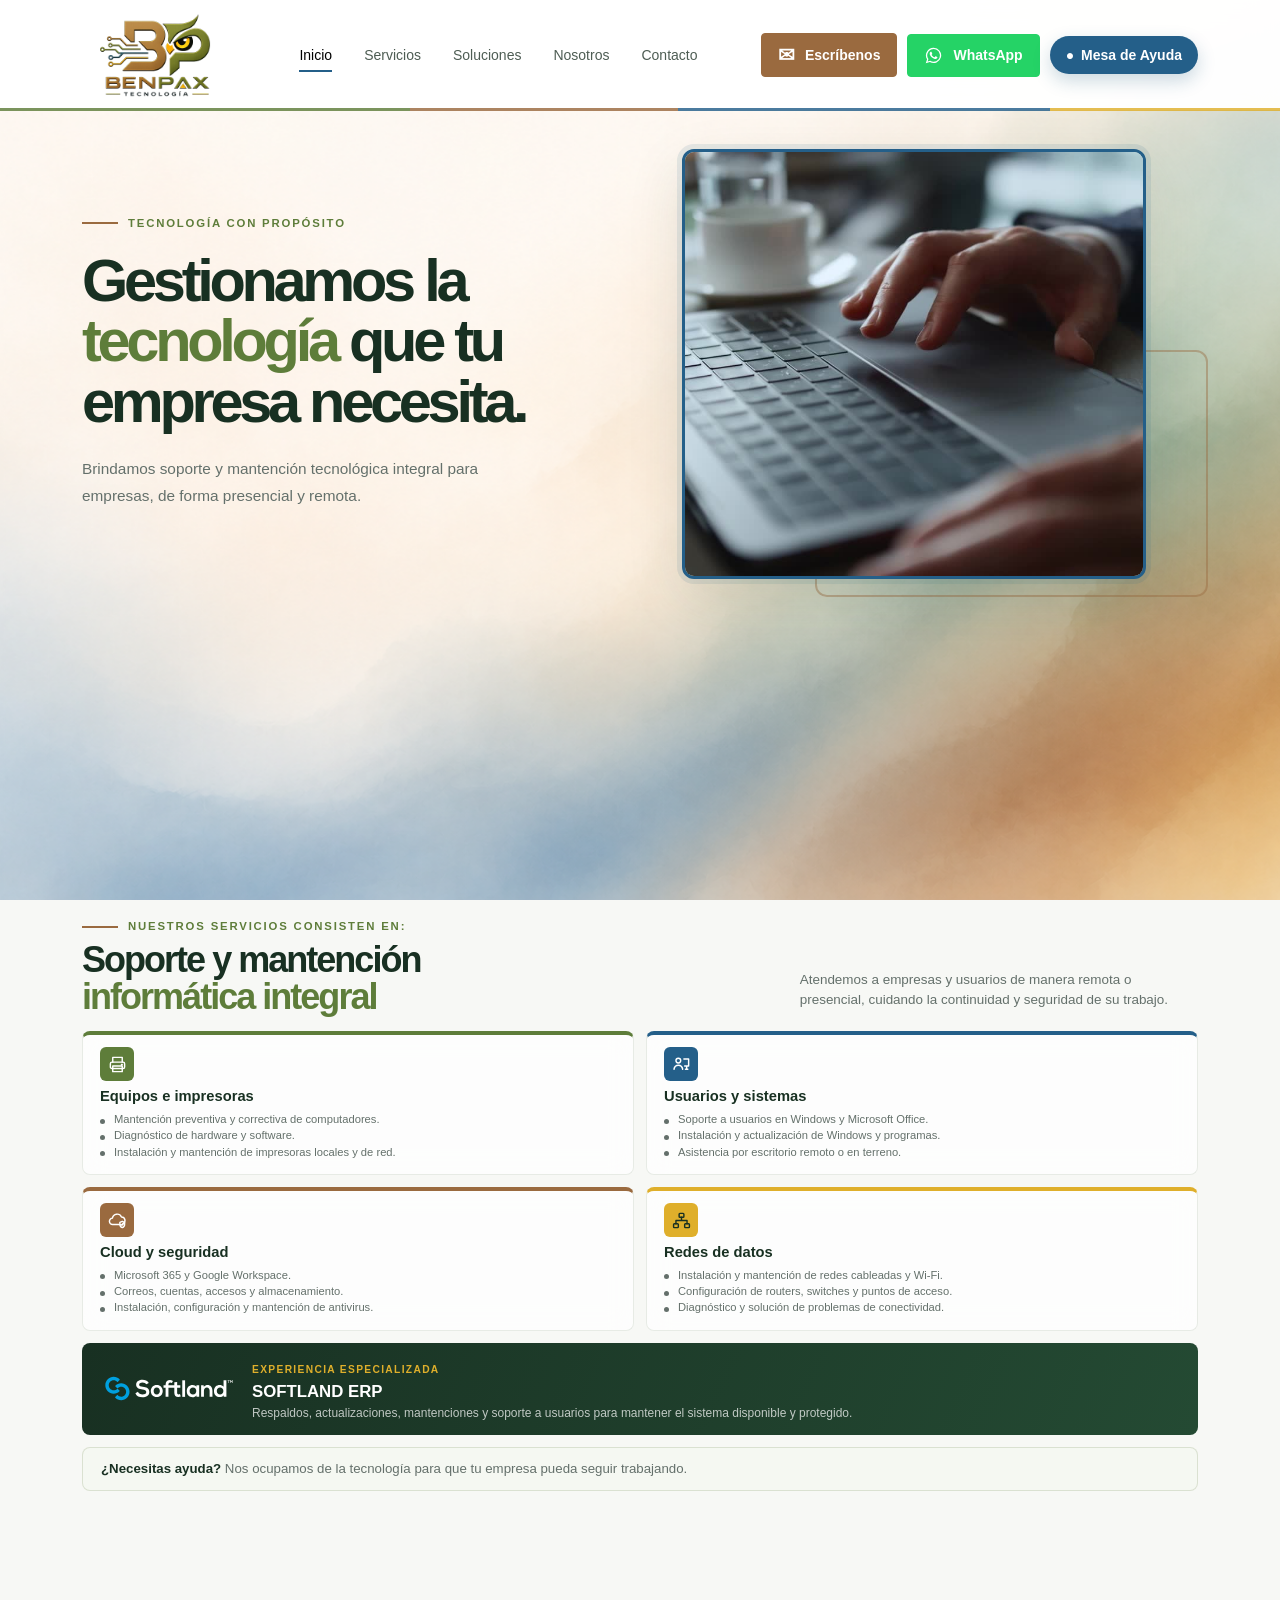
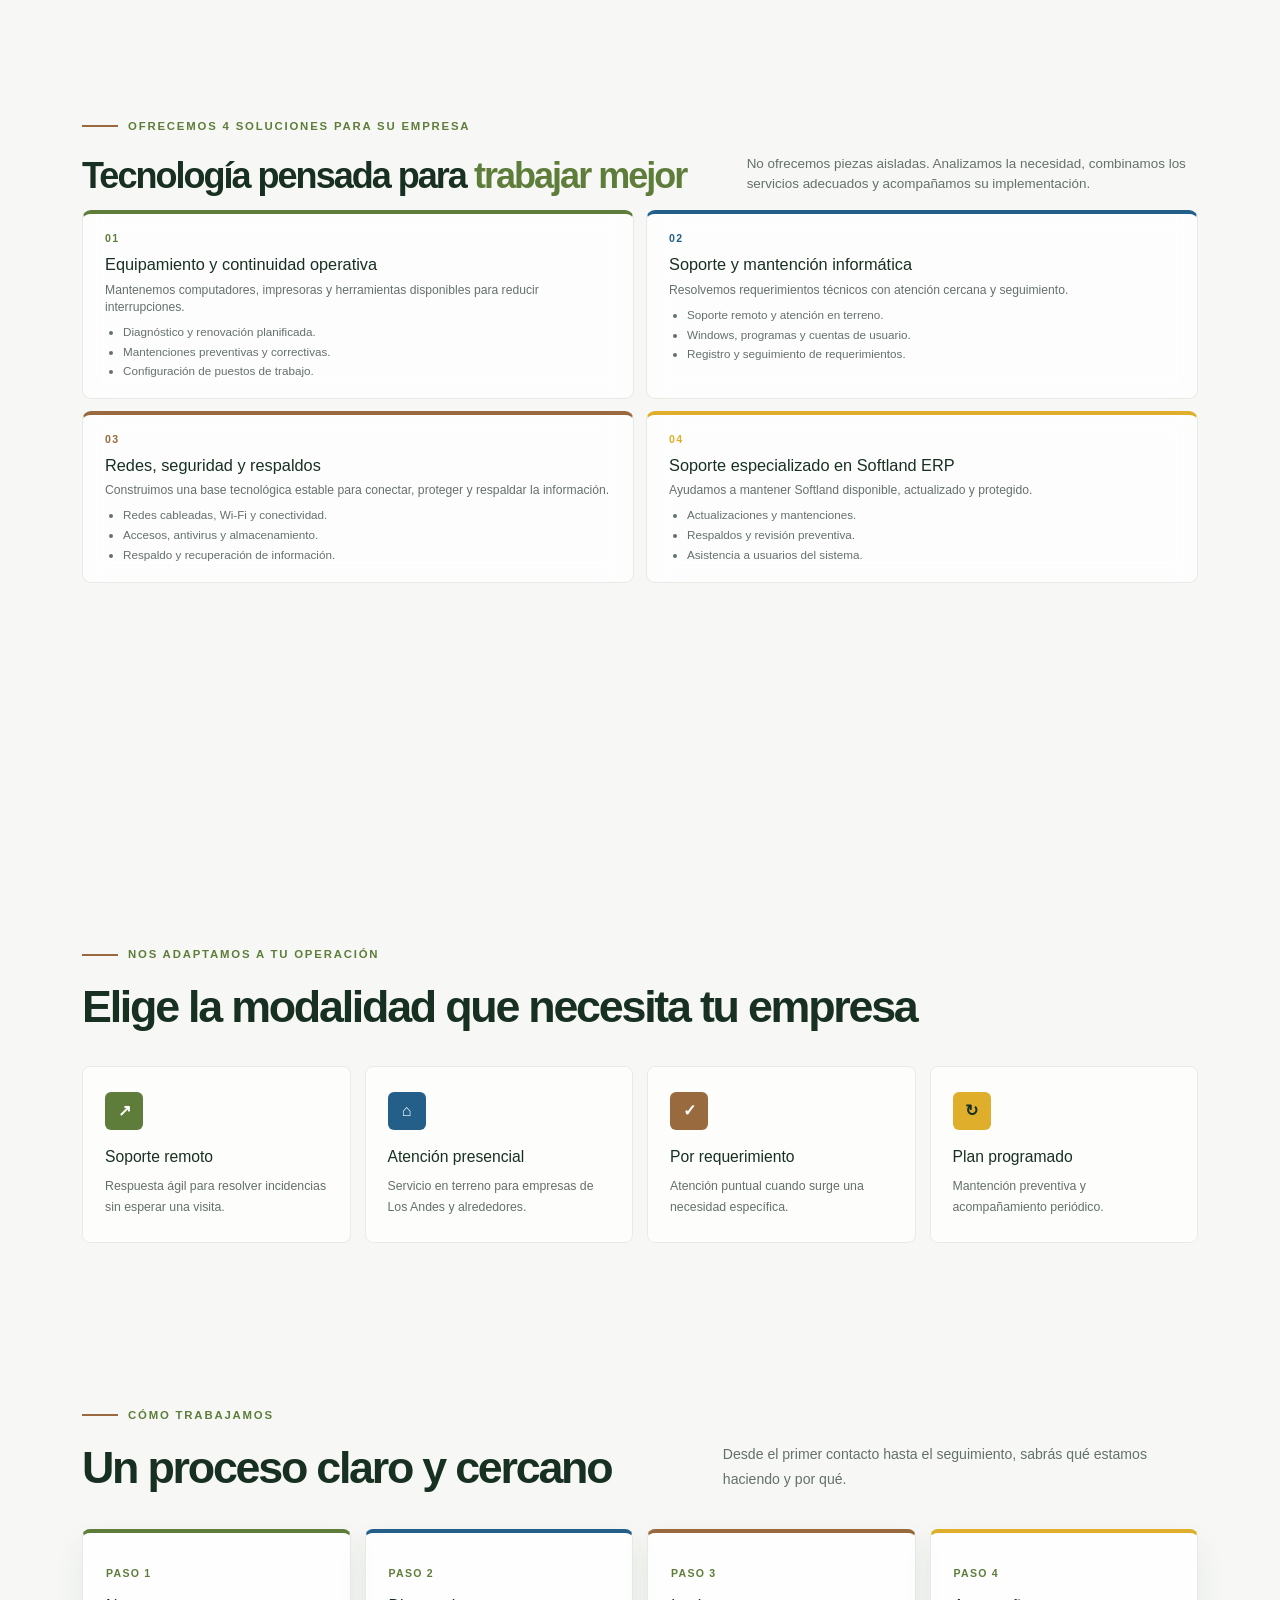
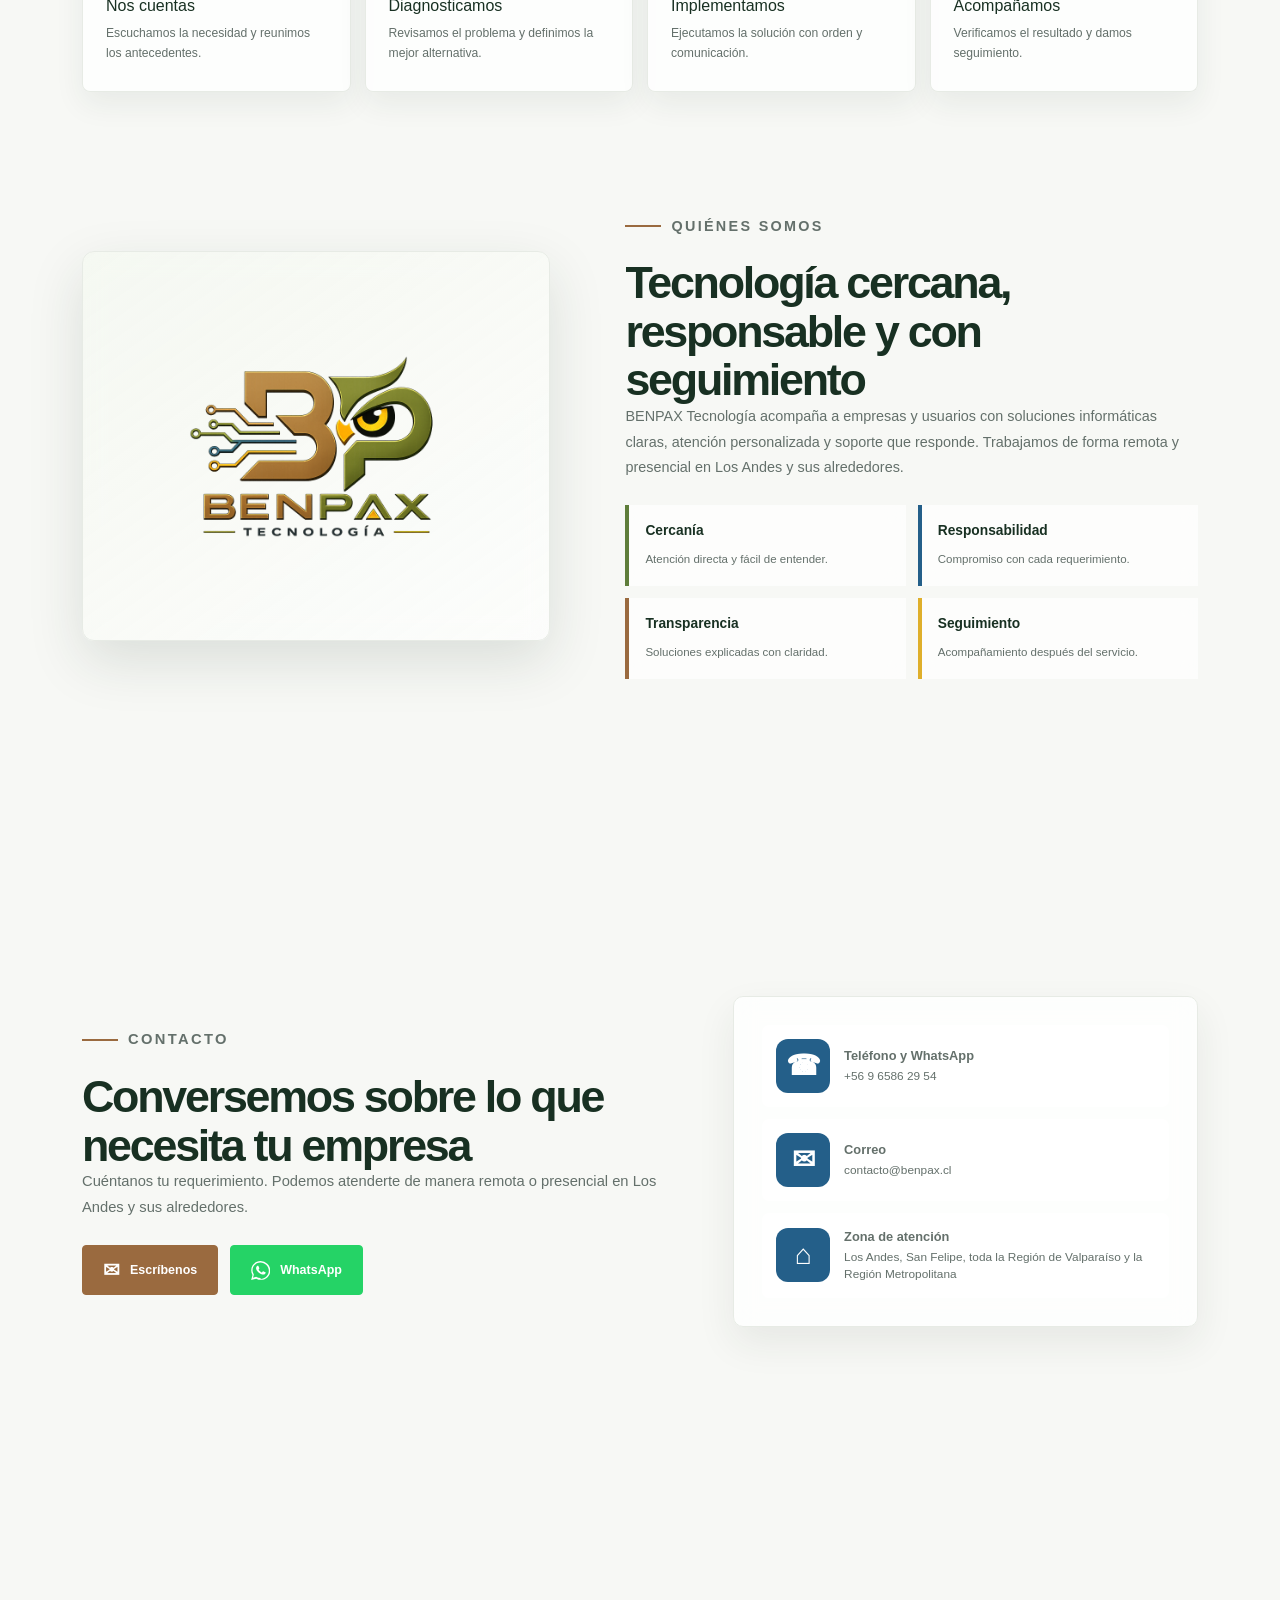
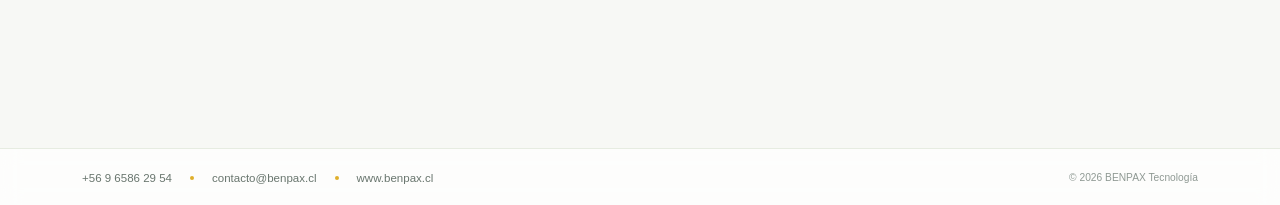
<file: index.html>
<!doctype html>
<html lang="es">
  <head>
    <meta charset="utf-8">
    <meta name="viewport" content="width=device-width, initial-scale=1">
    <meta name="description" content="BENPAX Tecnología diseña, implementa y administra soluciones tecnológicas para empresas.">
    <meta name="theme-color" content="#5e7d3a">
    <meta name="robots" content="index, follow">
    <title>BENPAX Tecnología | Consultor en Tecnología Empresarial</title>
    <link href="https://cdn.jsdelivr.net/npm/bootstrap@5.3.3/dist/css/bootstrap.min.css" rel="stylesheet">
<style>
:root {
  --green:#5e7d3a;
  --green-dark:#456128;
  --brown:#9a6a3f;
  --blue:#245f89;
  --yellow:#dfaf2b;
  --ink:#183022;
  --muted:#64706b;
  --line:#e7ebe5;
  --paper:#fbfcfa;
  --white:#fff;
  --shadow:0 20px 55px rgba(33,55,39,.13);
  --menu-height:118px;
}
* { box-sizing:border-box; }
html { scroll-behavior:smooth; }
body {
  position:relative;
  isolation:isolate;
  margin:0;
  color:var(--ink);
  overflow-x:hidden;
  background-color:#f7f8f5;
  background-image:url("assets/fondo-benpax-aprobado.png");
  background-size:cover;
  background-repeat:no-repeat;
  background-position:center top;
  background-attachment:fixed;
  font-family:"Segoe UI",Arial,sans-serif;
  -webkit-font-smoothing:antialiased;
}
body::before,
body::after {
  content:none;
}
a { color:inherit; text-decoration:none; }
.navbar { padding:5px 0; background:rgba(255,255,255,.96); border-bottom:0; transition:padding .3s ease,box-shadow .3s ease; backdrop-filter:blur(14px); }
.navbar::after { content:""; position:absolute; right:0; bottom:-1px; left:0; height:3px; background-image:linear-gradient(105deg,transparent 0 42%,rgba(255,255,255,.98) 50%,transparent 58% 100%),linear-gradient(90deg,var(--green) 0 32%,var(--brown) 32% 53%,var(--blue) 53% 82%,var(--yellow) 82% 100%); background-repeat:no-repeat; background-position:-34% 0,0 0; background-size:26% 100%,100% 100%; opacity:.82; will-change:background-position; }
.navbar.scrolled { padding:3px 0; box-shadow:0 6px 28px rgba(31,52,37,.1); }
.navbar-brand { display:inline-flex; align-items:center; padding:0; }
.brand-logo { display:block; width:auto; height:100px; object-fit:contain; transition:height .3s ease; }
.navbar.scrolled .brand-logo { height:100px; }
.nav-link { position:relative; padding:8px 16px!important; color:#4e5d54; font-size:14px; font-weight:500; }
.nav-link::after { content:""; position:absolute; right:16px; bottom:2px; left:16px; height:2px; background:var(--blue); transform:scaleX(0); transform-origin:center; transition:transform .25s ease; }
.nav-link:hover,.nav-link.active { color:var(--green-dark); }
.nav-link:hover::after,.nav-link.active::after { transform:scaleX(1); }
.nav-actions {
  display:flex;
  align-items:center;
  gap:10px;
  margin-left:12px;
}
.nav-actions > a {
  font-size:14px;
  line-height:1.2;
}
.nav-support {
  display:inline-flex;
  align-items:center;
  justify-content:center;
  gap:7px;
  padding:11px 16px!important;
  border-radius:999px;
  background:var(--blue);
  color:#fff!important;
  font-weight:700;
  box-shadow:0 7px 18px rgba(21,87,125,.22);
  transition:transform .2s ease,background .2s ease,box-shadow .2s ease;
}
.nav-support::after { display:none; }
.nav-support:hover {
  background:#104e72;
  color:#fff!important;
  transform:translateY(-1px);
  box-shadow:0 9px 22px rgba(21,87,125,.28);
}
.btn { border-radius:4px; font-weight:600; font-size:.78rem; transition:transform .25s ease,background-color .25s ease,color .25s ease,box-shadow .25s ease; }
.btn:hover { transform:translateY(-2px); }
.btn-brand { display:inline-flex; align-items:center; justify-content:center; gap:10px; padding:14px 20px; border:1px solid var(--green); color:var(--white); background:var(--green); box-shadow:5px 5px 0 rgba(154,106,63,.2); }
.btn-brand:hover { border-color:var(--blue); background:var(--blue); color:var(--white); box-shadow:5px 5px 0 rgba(223,175,43,.28); }
.btn-nav { padding:11px 16px; font-size:14px; }
.btn-contact { border-color:var(--brown); background:var(--brown); box-shadow:none; }
.btn-contact:hover { border-color:#7d5230; background:#7d5230; box-shadow:none; }
.btn-contact .contact-icon { font-size:1.25rem; line-height:1; }
.btn-whatsapp { border-color:#25d366; background:#25d366; box-shadow:none; }
.btn-whatsapp:hover { border-color:#1eaa52; background:#1eaa52; box-shadow:none; }
.btn-whatsapp svg { width:19px; height:19px; fill:currentColor; }

.section-with-feathers { position:relative; }
.section-with-feathers > .container { position:relative; z-index:1; }

.hero { position:relative; box-sizing:border-box; width:100%; min-height:100svh; padding:126px 0 34px; overflow:hidden; background:transparent; }
.hero .container { z-index:1; }
.hero .row { min-height:min(520px,calc(100svh - 221px)); }
.eyebrow { display:flex; align-items:center; gap:10px; margin-bottom:19px; color:var(--green); font-size:.71rem; text-transform:uppercase; letter-spacing:.16em; font-weight:600; }
.eyebrow span { width:36px; height:2px; background:var(--brown); }
h1 { margin:0; font-size:clamp(3rem,4.65vw,4.75rem); line-height:1.02; letter-spacing:-.072em; font-weight:600; }
h1 em { color:var(--green); font-style:normal; }
.hero-description { max-width:455px; margin:23px 0 24px; color:var(--muted); font-size:.96rem; line-height:1.75; }
.hero-actions { display:flex; align-items:center; gap:20px; }
.btn-text { padding:13px 0; color:var(--ink); }
.btn-text i { margin-left:8px; color:var(--blue); transition:transform .25s ease; }
.btn-text:hover { color:var(--brown); }
.btn-text:hover i { display:inline-block; transform:translateX(5px); }
.hero-visual { position:relative; min-height:450px; padding-left:42px; }
.visual-frame { position:relative; z-index:2; width:90%; height:430px; overflow:hidden; border:3px solid var(--blue); border-radius:12px; box-shadow:var(--shadow),0 0 0 5px rgba(36,95,137,.10); background:#e4eadf; }
.visual-frame img,.visual-frame video { width:100%; height:100%; object-fit:cover; object-position:center; will-change:transform; }
.visual-frame::after { content:""; position:absolute; z-index:1; top:-18%; bottom:-18%; left:-58%; width:42%; pointer-events:none; opacity:0; transform:skewX(-18deg); background:linear-gradient(90deg,transparent 0%,rgba(255,255,255,.06) 24%,rgba(255,255,255,.52) 52%,rgba(223,175,43,.13) 72%,transparent 100%); filter:blur(1px); will-change:transform,opacity; }
.image-accent { position:absolute; z-index:1; right:2px; bottom:2px; width:69%; height:55%; border:2px solid rgba(154,106,63,.42); border-radius:12px; }
.tech-card { position:absolute; z-index:3; display:flex; align-items:center; gap:9px; padding:10px 13px; color:#617068; background:rgba(255,255,255,.94); box-shadow:0 12px 30px rgba(35,55,41,.12); backdrop-filter:blur(8px); font-size:.57rem; line-height:1.45; }
.tech-card::after { content:""; position:absolute; top:8px; right:8px; width:4px; height:4px; border-radius:50%; background:var(--yellow); }
.tech-card i { font-size:1.15rem; }
.tech-card b { color:var(--ink); font-weight:600; }
.card-equipment { top:9%; left:0; border-left:3px solid var(--blue); }
.card-users { right:0; top:31%; border-left:3px solid var(--green); }
.card-cloud { right:1%; bottom:14%; border-left:3px solid var(--yellow); }
.card-network { bottom:5%; left:7%; border-left:3px solid var(--brown); }
.services { position:relative; box-sizing:border-box; width:100%; height:auto; min-height:calc(100svh - var(--menu-height)); padding:30px 0 96px; overflow:visible; border:0; background:transparent; }
.services::before,.services::after { content:none!important; display:none!important; }
.services-heading { display:grid; grid-template-columns:minmax(0,1.25fr) minmax(260px,.75fr); column-gap:70px; align-items:end; margin-bottom:43px; }
.services-heading .eyebrow { grid-column:1/-1; }
.services-heading h2 { margin:0; font-size:clamp(2.2rem,3.7vw,3.75rem); line-height:1.08; letter-spacing:-.055em; font-weight:600; }
.services-heading h2 em { color:var(--green); font-style:normal; }
.services-heading > p:last-child { margin:0 0 5px; color:var(--muted); font-size:.92rem; line-height:1.75; }
.service-grid { display:grid; grid-template-columns:repeat(2,minmax(0,1fr)); align-items:stretch; gap:18px; }
.service-card { position:relative; height:auto; min-height:0; padding:31px 28px 42px; overflow:visible; border:1px solid var(--line); border-radius:8px; background:rgba(255,255,255,.75); backdrop-filter:blur(12px); transition:transform .25s ease,box-shadow .25s ease,border-color .25s ease; }
.service-card::after { display:none; }
.service-feathers { position:absolute; right:14px; bottom:5px; width:112px; height:92px; pointer-events:none; opacity:.22; filter:blur(.45px); transform:rotate(-5deg); }
.service-feather { position:absolute; bottom:5px; left:54px; width:18px; height:76px; border-radius:100% 0 100% 0; transform-origin:50% 100%; box-shadow:inset -5px -3px 10px rgba(255,255,255,.28),0 5px 12px rgba(24,48,34,.08); }
.service-feather::after { content:""; position:absolute; left:8px; bottom:-8px; width:1.5px; height:70px; border-radius:2px; background:rgba(255,255,255,.62); transform:rotate(-1deg); transform-origin:bottom; }
.service-feather:nth-child(1) { background:linear-gradient(150deg,rgba(94,125,58,.96),rgba(94,125,58,.18)); transform:translateX(-30px) rotate(-26deg) scale(.88); }
.service-feather:nth-child(2) { background:linear-gradient(150deg,rgba(154,106,63,.94),rgba(154,106,63,.16)); transform:translateX(-4px) rotate(-7deg); }
.service-feather:nth-child(3) { background:linear-gradient(150deg,rgba(36,95,137,.94),rgba(36,95,137,.16)); transform:translateX(23px) rotate(15deg) scale(.92); }
.service-card:hover { transform:translateY(-5px); box-shadow:0 18px 38px rgba(33,55,39,.1); }
.service-icon { display:grid; place-items:center; width:48px; height:48px; margin-bottom:23px; border-radius:6px; color:#fff; font-size:1.35rem; }
.service-icon svg { width:25px; height:25px; fill:none; stroke:currentColor; stroke-width:1.8; stroke-linecap:round; stroke-linejoin:round; }
.service-card h3 { margin:0 0 17px; color:var(--ink); font-size:1.12rem; font-weight:600; }
.service-card ul { display:grid; gap:11px; margin:0; padding:0; list-style:none; }
.service-card li { position:relative; padding-left:17px; color:var(--muted); font-size:.79rem; line-height:1.65; }
.service-card li::before { content:""; position:absolute; top:.65em; left:0; width:6px; height:6px; border-radius:50%; background:currentColor; }
.service-green { color:var(--green); border-top:4px solid var(--green); }
.service-green .service-icon { background:var(--green); }
.service-blue { color:var(--blue); border-top:4px solid var(--blue); }
.service-blue .service-icon { background:var(--blue); }
.service-brown { color:var(--brown); border-top:4px solid var(--brown); }
.service-brown .service-icon { background:var(--brown); }
.service-yellow { color:#9a7414; border-top:4px solid var(--yellow); }
.service-yellow .service-icon { color:var(--ink); background:var(--yellow); }
.service-softland { grid-column:1/-1; display:grid; grid-template-columns:auto 1fr; gap:22px; align-items:center; min-height:0; padding:29px 32px; color:var(--yellow); border:0; background:linear-gradient(115deg,#183022 0%,#244a33 100%); }
.service-softland .softland-logo { display:block; width:170px; height:auto; }
.service-softland h3 { margin:5px 0 7px; color:#fff; font-size:1.28rem; }
.service-softland p { max-width:780px; margin:0; color:rgba(255,255,255,.72); font-size:.82rem; line-height:1.7; }
.service-tag { color:var(--yellow); font-size:.64rem; font-weight:600; text-transform:uppercase; letter-spacing:.13em; }
.services-cta { display:flex; align-items:center; justify-content:space-between; gap:28px; margin-top:25px; padding:24px 28px; border:1px solid rgba(94,125,58,.18); border-radius:8px; background:#f5f8f2; }
.services-cta p { margin:0; color:var(--muted); font-size:.83rem; }
.services-cta strong { color:var(--ink); }
.site-section {
  box-sizing:border-box;
  width:100%;
  height:auto;
  min-height:calc(100svh - var(--menu-height));
  scroll-margin-top:var(--menu-height);
}
.solutions { position:relative; box-sizing:border-box; width:100%; height:auto; min-height:calc(100svh - var(--menu-height)); padding:30px 0 92px; overflow:visible; background:transparent; }
.section-heading { display:grid; grid-template-columns:minmax(0,1.15fr) minmax(280px,.85fr); gap:70px; align-items:end; margin-bottom:42px; }
.section-heading .eyebrow { grid-column:1/-1; margin-bottom:-46px; }
.section-heading h2 { margin:0; font-size:clamp(2.2rem,3.7vw,3.75rem); line-height:1.08; letter-spacing:-.055em; font-weight:600; }
.section-heading h2 em { color:var(--green); font-style:normal; }
.section-heading > p:last-child { margin:0; color:var(--muted); font-size:.92rem; line-height:1.75; }
.solution-grid { display:grid; grid-template-columns:repeat(2,minmax(0,1fr)); align-items:stretch; gap:18px; }
.solution-card { position:relative; height:auto; min-height:0; padding:31px 29px 36px; overflow:visible; border:1px solid var(--line); border-top:4px solid var(--card-color); border-radius:9px; background:rgba(255,255,255,.75); backdrop-filter:blur(12px); transition:transform .25s ease,box-shadow .25s ease; }
.solution-card:nth-child(1) { --card-color:var(--green); }
.solution-card:nth-child(2) { --card-color:var(--blue); }
.solution-card:nth-child(3) { --card-color:var(--brown); }
.solution-card:nth-child(4) { --card-color:var(--yellow); }
.solution-card:hover { transform:translateY(-5px); box-shadow:0 18px 38px rgba(33,55,39,.1); }
.card-number { display:block; margin-bottom:20px; color:var(--card-color); font-size:.72rem; font-weight:700; letter-spacing:.12em; }
.solution-card h3 { margin:0 0 13px; font-size:1.18rem; }
.solution-card p { margin:0 0 16px; color:var(--muted); font-size:.82rem; line-height:1.7; }
.solution-card ul { display:grid; gap:9px; margin:0; padding-left:18px; color:var(--muted); font-size:.78rem; line-height:1.55; }
.modalities { height:auto; min-height:0; padding:82px 0; overflow:visible; background:transparent; }
.modalities h2,.process h2,.about h2,.contact h2 { margin:0; font-size:clamp(2.1rem,3.5vw,3.45rem); line-height:1.08; letter-spacing:-.05em; font-weight:600; }
.mode-grid { display:grid; grid-template-columns:repeat(4,minmax(0,1fr)); align-items:stretch; gap:14px; margin-top:36px; }
.mode { height:auto; min-height:0; padding:25px 22px; overflow:visible; border:1px solid var(--line); border-radius:8px; background:rgba(255,255,255,.68); backdrop-filter:blur(10px); }
.mode > span { display:grid; place-items:center; width:38px; height:38px; margin-bottom:18px; border-radius:6px; color:#fff; background:var(--green); font-weight:700; }
.mode:nth-child(2) > span { background:var(--blue); }
.mode:nth-child(3) > span { background:var(--brown); }
.mode:nth-child(4) > span { color:var(--ink); background:var(--yellow); }
.mode h3 { margin:0 0 9px; font-size:.98rem; }
.mode p { margin:0; color:var(--muted); font-size:.77rem; line-height:1.65; }
.process { height:auto; min-height:0; padding:82px 0 92px; overflow:visible; background:transparent; color:var(--ink); }
.process .eyebrow { color:var(--green); }
.process-header { display:grid; grid-template-columns:1.1fr .9fr; gap:60px; align-items:end; }
.process-header > p { margin:0; color:var(--muted); font-size:.88rem; line-height:1.75; }
.steps { display:grid; grid-template-columns:repeat(4,minmax(0,1fr)); align-items:stretch; gap:14px; margin-top:38px; background:transparent; }
.step { height:auto; min-height:0; padding:27px 23px; overflow:visible; border:1px solid var(--line); border-top:4px solid var(--green); border-radius:8px; background:rgba(255,255,255,.82); box-shadow:0 12px 30px rgba(33,55,39,.07); }
.step:nth-child(2) { border-top-color:var(--blue); }
.step:nth-child(3) { border-top-color:var(--brown); }
.step:nth-child(4) { border-top-color:var(--yellow); }
.step strong { color:var(--green); font-size:.66rem; text-transform:uppercase; letter-spacing:.12em; }
.step h3 { margin:12px 0 8px; font-size:1rem; }
.step p { margin:0; color:var(--muted); font-size:.76rem; line-height:1.65; }
.about { box-sizing:border-box; width:100%; height:auto; min-height:calc(100svh - var(--menu-height)); padding:30px 0 92px; overflow:visible; background:transparent; }
.about-grid { display:grid; grid-template-columns:minmax(0,.9fr) minmax(0,1.1fr); gap:75px; align-items:center; }
.about-mark { position:relative; min-height:390px; display:grid; place-items:center; border:1px solid var(--line); border-radius:12px; background:linear-gradient(145deg,rgba(244,248,240,.76),rgba(255,255,255,.62)); backdrop-filter:blur(12px); box-shadow:var(--shadow); }
.about-mark img { width:min(72%,330px); height:auto; }
.about-copy > p { color:var(--muted); font-size:.9rem; line-height:1.8; }
.values { display:grid; grid-template-columns:repeat(2,minmax(0,1fr)); gap:12px; margin-top:24px; }
.value { height:auto; min-height:0; padding:16px; overflow:visible; border-left:4px solid var(--green); background:rgba(255,255,255,.68); backdrop-filter:blur(10px); }
.value:nth-child(2) { border-color:var(--blue); }
.value:nth-child(3) { border-color:var(--brown); }
.value:nth-child(4) { border-color:var(--yellow); }
.value strong { display:block; margin-bottom:4px; font-size:.86rem; }
.value span { color:var(--muted); font-size:.72rem; line-height:1.5; }
.contact { box-sizing:border-box; width:100%; height:auto; min-height:calc(100svh - var(--menu-height)); padding:30px 0 92px; overflow:visible; background:transparent; }
.contact-grid { display:grid; grid-template-columns:minmax(0,1fr) minmax(340px,.8fr); gap:70px; align-items:center; }
.contact-copy > p { max-width:620px; color:var(--muted); font-size:.92rem; line-height:1.75; }
.contact-actions { display:flex; flex-wrap:wrap; gap:12px; margin-top:25px; }
.contact-panel { display:grid; gap:12px; padding:28px; border:1px solid var(--line); border-radius:10px; background:rgba(255,255,255,.76); backdrop-filter:blur(12px); box-shadow:0 16px 38px rgba(33,55,39,.08); }
.contact-item { display:flex; gap:14px; align-items:center; padding:14px; border-radius:7px; background:rgba(255,255,255,.7); backdrop-filter:blur(8px); }
.contact-item b { display:block; margin-bottom:3px; font-size:.8rem; }
.contact-item span { color:var(--muted); font-size:.74rem; }
.service-card,.solution-card,.mode,.step,.value,.contact-item {
  overflow-wrap:anywhere;
  word-break:normal;
}
.contact-icon-box { display:grid; place-items:center; flex:0 0 54px; width:54px; height:54px; border-radius:12px; color:#fff; background:var(--blue); font-size:28px; line-height:1; font-weight:700; }
.contact-item > .contact-icon-box { color:#fff; font-size:28px; }
footer { position:relative; padding:21px 0 18px; background:rgba(255,255,255,.72); border-top:1px solid rgba(94,125,58,.14); backdrop-filter:blur(10px); }
.footer-content { display:grid; grid-template-columns:minmax(0,1fr) auto; align-items:center; gap:16px 28px; }
.footer-contact { display:flex; flex-wrap:wrap; align-items:center; gap:8px 0; min-width:0; color:#68756d; font-size:.72rem; }
.footer-contact a { display:inline-flex; align-items:center; white-space:nowrap; }
.footer-contact a:not(:last-child)::after { content:""; width:4px; height:4px; margin:0 18px; border-radius:50%; background:var(--yellow); }
.footer-contact a:nth-child(1):hover { color:var(--brown); }
.footer-contact a:nth-child(2):hover { color:var(--green); }
.footer-contact a:nth-child(3):hover { color:var(--blue); }
.footer-content p { margin:0; color:#8f9993; font-size:.64rem; white-space:nowrap; }

.mobile-title { display:none; }

/* Vista de escritorio: tarjetas más compactas, tipo diapositiva y sin cortes. */
@media (min-width:1200px) {
  .services,
  .solutions {
    padding:18px 0 28px;
  }

  .services-heading,
  .section-heading {
    margin-bottom:16px;
  }

  .services-heading {
    column-gap:54px;
  }

  .section-heading {
    gap:54px;
  }

  .services-heading .eyebrow,
  .section-heading .eyebrow {
    margin-bottom:7px;
  }

  .section-heading .eyebrow {
    margin-bottom:-35px;
  }

  .services-heading h2,
  .section-heading h2 {
    font-size:clamp(2.25rem,2.8vw,3.15rem);
    line-height:1.02;
  }

  .services-heading > p:last-child,
  .section-heading > p:last-child {
    font-size:.84rem;
    line-height:1.5;
  }

  .service-grid,
  .solution-grid {
    gap:12px;
  }

  .service-card {
    padding:12px 17px 15px;
  }

  .service-icon {
    width:34px;
    height:34px;
    margin-bottom:7px;
  }

  .service-icon svg {
    width:19px;
    height:19px;
  }

  .service-card h3 {
    margin-bottom:6px;
    font-size:.92rem;
    line-height:1.2;
  }

  .service-card ul {
    gap:2px;
  }

  .service-card li {
    padding-left:14px;
    font-size:.7rem;
    line-height:1.28;
  }

  .service-card li::before {
    top:.58em;
    width:5px;
    height:5px;
  }

  .service-feathers {
    width:76px;
    height:58px;
    opacity:.14;
    transform:rotate(-5deg) scale(.68);
    transform-origin:bottom right;
  }

  .service-softland {
    gap:18px;
    padding:13px 22px;
  }

  .service-softland .softland-logo {
    width:130px;
  }

  .service-softland h3 {
    margin:2px 0 3px;
    font-size:1.05rem;
  }

  .service-softland p {
    font-size:.75rem;
    line-height:1.4;
  }

  .services-cta {
    margin-top:12px;
    padding:11px 18px;
  }

  .services-cta .btn {
    padding:10px 16px;
  }

  .solution-card {
    padding:17px 22px 19px;
  }

  .card-number {
    margin-bottom:8px;
    font-size:.66rem;
  }

  .solution-card h3 {
    margin-bottom:7px;
    font-size:1.02rem;
  }

  .solution-card p {
    margin-bottom:8px;
    font-size:.76rem;
    line-height:1.4;
  }

  .solution-card ul {
    gap:4px;
    font-size:.73rem;
    line-height:1.35;
  }
}

@media (max-width:991.98px) {
  :root { --menu-height:104px; }
  .navbar { padding:4px 0; }
  .brand-logo { height:78px; }
  .navbar.scrolled .brand-logo { height:78px; }
  .navbar-collapse { padding:16px 0 6px; }
  .navbar-nav { margin:6px 0 16px!important; }
  .nav-link { padding:9px 0!important; }
  .nav-link::after { right:auto; left:0; width:34px; }
  .nav-actions { display:grid; grid-template-columns:1fr; gap:10px; margin:8px 0 0; }
  .nav-support,.btn-nav { width:100%; }
  .hero { padding:112px 0 34px; }
  .hero .row { min-height:0; }
  .hero-copy { text-align:center; }
  .eyebrow,.hero-actions { justify-content:center; }
  .hero-description { margin-left:auto; margin-right:auto; }
  .hero-visual { max-width:610px; min-height:415px; margin:0 auto; padding-left:40px; }
  .visual-frame { height:395px; }
  .services { padding:34px 0 72px; }
  .services-heading { grid-template-columns:1fr; gap:20px; }
  .service-grid { grid-template-columns:1fr 1fr; }
  .service-softland { grid-column:1/-1; }
  .section-heading,.about-grid,.contact-grid,.process-header { grid-template-columns:1fr; gap:24px; }
  .section-heading .eyebrow { grid-column:auto; margin-bottom:0; }
  .mode-grid,.steps { grid-template-columns:repeat(2,minmax(0,1fr)); }
  .footer-content { grid-template-columns:1fr; justify-items:center; text-align:center; }
  .footer-contact { justify-content:center; }
}
@media (max-width:575.98px) {
  :root { --menu-height:82px; }
  .brand-logo { height:64px; }
  .navbar.scrolled .brand-logo { height:64px; }
  .hero { padding:90px 0 24px; }
  .hero-copy { text-align:left; }
  .eyebrow,.hero-actions { justify-content:flex-start; }
  h1 { font-size:clamp(2.25rem,10.3vw,2.65rem); line-height:1.06; letter-spacing:-.055em; }
  .desktop-title { display:none; }
  .mobile-title { display:inline; }
  .eyebrow { margin-bottom:14px; }
  .hero-description { margin-top:18px; margin-bottom:19px; font-size:.9rem; line-height:1.6; }
  .hero-description { margin-left:0; }
  .hero-actions { gap:13px; flex-wrap:wrap; }
  .hero-visual { min-height:318px; margin-top:7px; padding-left:22px; }
  .visual-frame { width:94%; height:315px; border-radius:8px; }
  .tech-card { padding:8px 9px; font-size:.5rem; }
  .tech-card i { font-size:1rem; }
  .card-equipment { left:0; }
  .card-users { right:-3px; }
  .card-cloud { right:-3px; bottom:12%; }
  .card-network { bottom:3%; left:4%; }
  .image-accent { bottom:0; }
  .services { padding:30px 0 56px; }
  .services-heading { margin-bottom:30px; }
  .services-heading h2 { font-size:2.25rem; }
  .service-grid { grid-template-columns:1fr; }
  .service-card { min-height:0; padding:27px 24px; }
  .service-softland { grid-template-columns:1fr; gap:14px; }
  .service-softland .softland-logo { width:150px; }
  .services-cta { align-items:stretch; flex-direction:column; padding:22px; }
  .solutions,.about,.contact { padding:30px 0 62px; }
  .modalities,.process { padding:64px 0; }
  .solution-grid,.mode-grid,.steps,.values { grid-template-columns:1fr; }
  .about-mark { min-height:280px; }
  .contact-panel { padding:18px; }
  .contact-actions { align-items:stretch; flex-direction:column; }
  .contact-actions .btn { width:100%; }
  footer { padding:18px 0 16px; }
  .footer-content { gap:13px; }
  .footer-contact { flex-direction:column; gap:7px; }
  .footer-contact a:not(:last-child)::after { display:none; }
  .footer-content p { white-space:normal; }
}

@keyframes revealUp { from { opacity:0; transform:translateY(18px); } to { opacity:1; transform:translateY(0); } }
@keyframes heroImageDrift {
  0% { transform:scale(1.015) translate3d(0,0,0); }
  50% { transform:scale(1.045) translate3d(-.35%,-.2%,0); }
  100% { transform:scale(1.025) translate3d(.25%,.15%,0); }
}
@keyframes photoShine {
  0%,55% { opacity:0; transform:translate3d(0,0,0) skewX(-18deg); }
  60% { opacity:.88; }
  78% { opacity:.58; transform:translate3d(410%,0,0) skewX(-18deg); }
  79%,100% { opacity:0; transform:translate3d(410%,0,0) skewX(-18deg); }
}
@keyframes brandLineShine {
  0%,55% { background-position:-34% 0,0 0; }
  78% { background-position:134% 0,0 0; }
  79%,100% { background-position:134% 0,0 0; }
}
.reveal { animation:revealUp .7s both ease; }
.reveal-delay-1 { animation-delay:.08s; }
.reveal-delay-2 { animation-delay:.16s; }
.reveal-delay-3 { animation-delay:.24s; }
.reveal-delay-4 { animation-delay:.32s; }
.visual-frame img,.visual-frame video { animation:heroImageDrift 12s ease-in-out infinite alternate; }
.visual-frame::after { animation:photoShine 6.8s ease-in-out infinite; }
.navbar::after { animation:brandLineShine 6.8s ease-in-out infinite; }
@media (prefers-reduced-motion:reduce) { *,*::before,*::after { scroll-behavior:auto!important; animation-duration:.01ms!important; animation-iteration-count:1!important; transition-duration:.01ms!important; } }

</style>
  </head>
  <body>
    <header>
      <nav class="navbar navbar-expand-lg fixed-top" aria-label="Navegación principal">
        <div class="container">
          <a class="navbar-brand" href="#inicio" aria-label="BENPAX Tecnología, inicio">
            <img class="brand-logo" src="assets/signature/logo-benpax.png" alt="BENPAX Tecnología">
          </a>
          <button class="navbar-toggler" type="button" data-bs-toggle="collapse" data-bs-target="#mainNavigation" aria-controls="mainNavigation" aria-expanded="false" aria-label="Abrir menú">
            <span class="navbar-toggler-icon"></span>
          </button>
          <div class="collapse navbar-collapse" id="mainNavigation">
            <ul class="navbar-nav mx-auto">
              <li class="nav-item"><a class="nav-link active" aria-current="page" href="#inicio">Inicio</a></li>
              <li class="nav-item"><a class="nav-link" href="#servicios">Servicios</a></li>
              <li class="nav-item"><a class="nav-link" href="#soluciones">Soluciones</a></li>
              <li class="nav-item"><a class="nav-link" href="#nosotros">Nosotros</a></li>
              <li class="nav-item"><a class="nav-link" href="#contacto">Contacto</a></li>
            </ul>
            <div class="nav-actions">
              <a class="btn btn-brand btn-nav btn-contact" href="#contacto"><span class="contact-icon" aria-hidden="true">✉</span> Escríbenos</a>
              <a class="btn btn-brand btn-nav btn-whatsapp" href="https://wa.me/56965862954?text=Hola%2C%20necesito%20informaci%C3%B3n%20sobre%20los%20servicios%20de%20BENPAX%20Tecnolog%C3%ADa." target="_blank" rel="noopener" aria-label="Contactar a BENPAX por WhatsApp">
                <svg viewBox="0 0 32 32" aria-hidden="true"><path d="M16.04 3a12.76 12.76 0 0 0-10.9 19.39L3 29l6.82-2.08A12.8 12.8 0 1 0 16.04 3Zm0 23.42a10.6 10.6 0 0 1-5.41-1.48l-.39-.23-4.05 1.23 1.25-3.94-.25-.4a10.65 10.65 0 1 1 8.85 4.82Zm5.84-7.97c-.32-.16-1.89-.93-2.18-1.04-.29-.1-.5-.16-.71.16-.21.32-.82 1.04-1 1.25-.19.21-.37.24-.69.08-.32-.16-1.35-.5-2.57-1.59-.95-.85-1.59-1.9-1.78-2.22-.19-.32-.02-.49.14-.65.14-.14.32-.37.48-.56.16-.19.21-.32.32-.53.11-.21.05-.4-.03-.56-.08-.16-.71-1.71-.98-2.35-.26-.62-.52-.54-.71-.55h-.61c-.21 0-.56.08-.85.4-.29.32-1.11 1.09-1.11 2.65 0 1.56 1.14 3.07 1.3 3.28.16.21 2.24 3.42 5.43 4.8.76.33 1.35.52 1.81.67.76.24 1.45.21 2 .13.61-.09 1.89-.77 2.16-1.51.27-.74.27-1.38.19-1.51-.08-.13-.29-.21-.61-.37Z"/></svg>
                WhatsApp
              </a>
              <a class="nav-support" href="https://soporte.benpax.cl"><span aria-hidden="true">●</span> Mesa de Ayuda</a>
            </div>
          </div>
        </div>
      </nav>
    </header>

    <main id="inicio">
      <section class="section-with-feathers hero" aria-labelledby="hero-title">
        <div class="container position-relative">
          <div class="row align-items-center gy-4">
            <div class="col-lg-6 hero-copy">
              <p class="eyebrow reveal"><span></span>Tecnología con propósito</p>
              <h1 id="hero-title" class="reveal reveal-delay-1">Gestionamos la<br><em>tecnología</em> que<span class="desktop-title"> tu</span><br><span class="mobile-title">tu </span>empresa<span class="mobile-title"><br></span><span class="desktop-title"> </span>necesita.</h1>
              <p class="hero-description reveal reveal-delay-2">Brindamos soporte y mantención tecnológica integral para empresas, de forma presencial y remota.</p>
              <div class="hero-actions reveal reveal-delay-3">
              </div>
            </div>
            <div class="col-lg-6 hero-visual reveal reveal-delay-2">
              <div class="visual-frame">
                <video width="960" height="540" autoplay muted loop playsinline preload="metadata" poster="assets/hero/benpax-video-manos-teclado-fangov-poster.jpg" aria-label="Manos escribiendo en un teclado">\n                  <source src="assets/hero/benpax-video-manos-teclado-fangov.mp4" type="video/mp4">\n                  <img src="img/hero/benpax-hands-notebook.webp" width="1400" height="1050" alt="Manos trabajando en un notebook junto a equipos de red en un espacio profesional">\n                </video>
              </div>
              <div class="image-accent" aria-hidden="true"></div>
            </div>
          </div>
        </div>
      </section>

      <section id="servicios" class="section-with-feathers services site-section" aria-labelledby="services-title">
        <div class="container">
          <div class="services-heading">
            <p class="eyebrow"><span></span>Nuestros Servicios consisten en:</p>
            <h2 id="services-title">Soporte y mantención<br><em>informática integral</em></h2>
            <p>Atendemos a empresas y usuarios de manera remota o presencial, cuidando la continuidad y seguridad de su trabajo.</p>
          </div>

          <div class="service-grid">
            <article class="service-card service-green">
              <div class="service-icon">
                <svg viewBox="0 0 24 24" aria-hidden="true">
                  <path d="M6 9V3h12v6"/>
                  <rect x="3" y="9" width="18" height="8" rx="2"/>
                  <path d="M6 14h12v7H6zM17 12h1"/>
                </svg>
              </div>
              <h3>Equipos e impresoras</h3>
              <ul>
                <li>Mantención preventiva y correctiva de computadores.</li>
                <li>Diagnóstico de hardware y software.</li>
                <li>Instalación y mantención de impresoras locales y de red.</li>
              </ul>
            
            </article>

            <article class="service-card service-blue">
              <div class="service-icon">
                <svg viewBox="0 0 24 24" aria-hidden="true">
                  <circle cx="8" cy="7" r="3"/>
                  <path d="M2.5 18c.6-3.3 2.5-5 5.5-5s4.9 1.7 5.5 5M15 5h6v9h-5M17 18h3M18.5 14v4"/>
                </svg>
              </div>
              <h3>Usuarios y sistemas</h3>
              <ul>
                <li>Soporte a usuarios en Windows y Microsoft Office.</li>
                <li>Instalación y actualización de Windows y programas.</li>
                <li>Asistencia por escritorio remoto o en terreno.</li>
              </ul>
            
            </article>

            <article class="service-card service-brown">
              <div class="service-icon">
                <svg viewBox="0 0 24 24" aria-hidden="true">
                  <path d="M14.5 17H6a4 4 0 0 1-.4-8A6 6 0 0 1 17 7.5a4.5 4.5 0 0 1 1.8 8.6"/>
                  <path d="M18 13l3 1.3v2.4c0 2.1-1.3 3.7-3 4.3-1.7-.6-3-2.2-3-4.3v-2.4zM16.7 17l.9.9 1.8-2"/>
                </svg>
              </div>
              <h3>Cloud y seguridad</h3>
              <ul>
                <li>Microsoft 365 y Google Workspace.</li>
                <li>Correos, cuentas, accesos y almacenamiento.</li>
                <li>Instalación, configuración y mantención de antivirus.</li>
              </ul>
            
            </article>

            <article class="service-card service-yellow">
              <div class="service-icon">
                <svg viewBox="0 0 24 24" aria-hidden="true">
                  <rect x="9" y="3" width="6" height="5" rx="1"/>
                  <rect x="2" y="16" width="6" height="5" rx="1"/>
                  <rect x="16" y="16" width="6" height="5" rx="1"/>
                  <path d="M12 8v4M5 16v-4h14v4"/>
                </svg>
              </div>
              <h3>Redes de datos</h3>
              <ul>
                <li>Instalación y mantención de redes cableadas y Wi-Fi.</li>
                <li>Configuración de routers, switches y puntos de acceso.</li>
                <li>Diagnóstico y solución de problemas de conectividad.</li>
              </ul>
            
            </article>

            <article class="service-card service-softland">
              <img class="softland-logo" src="assets/brands/logotipo-softland.svg" alt="Softland">
              <div>
                <span class="service-tag">Experiencia especializada</span>
                <h3>SOFTLAND ERP</h3>
                <p>Respaldos, actualizaciones, mantenciones y soporte a usuarios para mantener el sistema disponible y protegido.</p>
              </div>
            </article>
          </div>

          <div class="services-cta">
            <p><strong>¿Necesitas ayuda?</strong> Nos ocupamos de la tecnología para que tu empresa pueda seguir trabajando.</p>
          </div>
        </div>
      </section>

      <section id="soluciones" class="section-with-feathers solutions site-section" aria-labelledby="solutions-title">
        <div class="container">
          <div class="section-heading">
            <p class="eyebrow"><span></span>Ofrecemos 4 soluciones para su empresa</p>
            <h2 id="solutions-title">Tecnología pensada para <em>trabajar mejor</em></h2>
            <p>No ofrecemos piezas aisladas. Analizamos la necesidad, combinamos los servicios adecuados y acompañamos su implementación.</p>
          </div>
          <div class="solution-grid">
            <article class="solution-card"><span class="card-number">01</span><h3>Equipamiento y continuidad operativa</h3><p>Mantenemos computadores, impresoras y herramientas disponibles para reducir interrupciones.</p><ul><li>Diagnóstico y renovación planificada.</li><li>Mantenciones preventivas y correctivas.</li><li>Configuración de puestos de trabajo.</li></ul></article>
            <article class="solution-card"><span class="card-number">02</span><h3>Soporte y mantención informática</h3><p>Resolvemos requerimientos técnicos con atención cercana y seguimiento.</p><ul><li>Soporte remoto y atención en terreno.</li><li>Windows, programas y cuentas de usuario.</li><li>Registro y seguimiento de requerimientos.</li></ul></article>
            <article class="solution-card"><span class="card-number">03</span><h3>Redes, seguridad y respaldos</h3><p>Construimos una base tecnológica estable para conectar, proteger y respaldar la información.</p><ul><li>Redes cableadas, Wi-Fi y conectividad.</li><li>Accesos, antivirus y almacenamiento.</li><li>Respaldo y recuperación de información.</li></ul></article>
            <article class="solution-card"><span class="card-number">04</span><h3>Soporte especializado en Softland ERP</h3><p>Ayudamos a mantener Softland disponible, actualizado y protegido.</p><ul><li>Actualizaciones y mantenciones.</li><li>Respaldos y revisión preventiva.</li><li>Asistencia a usuarios del sistema.</li></ul></article>
          </div>
        </div>
      </section>

      <section class="section-with-feathers modalities" aria-labelledby="modes-title">
        <div class="container">
          <p class="eyebrow"><span></span>Nos adaptamos a tu operación</p>
          <h2 id="modes-title">Elige la modalidad que necesita tu empresa</h2>
          <div class="mode-grid">
            <article class="mode"><span aria-hidden="true">↗</span><h3>Soporte remoto</h3><p>Respuesta ágil para resolver incidencias sin esperar una visita.</p></article>
            <article class="mode"><span aria-hidden="true">⌂</span><h3>Atención presencial</h3><p>Servicio en terreno para empresas de Los Andes y alrededores.</p></article>
            <article class="mode"><span aria-hidden="true">✓</span><h3>Por requerimiento</h3><p>Atención puntual cuando surge una necesidad específica.</p></article>
            <article class="mode"><span aria-hidden="true">↻</span><h3>Plan programado</h3><p>Mantención preventiva y acompañamiento periódico.</p></article>
          </div>
        </div>
      </section>

      <section class="section-with-feathers process" aria-labelledby="process-title">
        <div class="container">
          <div class="process-header"><div><p class="eyebrow"><span></span>Cómo trabajamos</p><h2 id="process-title">Un proceso claro y cercano</h2></div><p>Desde el primer contacto hasta el seguimiento, sabrás qué estamos haciendo y por qué.</p></div>
          <div class="steps">
            <article class="step"><strong>Paso 1</strong><h3>Nos cuentas</h3><p>Escuchamos la necesidad y reunimos los antecedentes.</p></article>
            <article class="step"><strong>Paso 2</strong><h3>Diagnosticamos</h3><p>Revisamos el problema y definimos la mejor alternativa.</p></article>
            <article class="step"><strong>Paso 3</strong><h3>Implementamos</h3><p>Ejecutamos la solución con orden y comunicación.</p></article>
            <article class="step"><strong>Paso 4</strong><h3>Acompañamos</h3><p>Verificamos el resultado y damos seguimiento.</p></article>
          </div>
        </div>
      </section>

      <section id="nosotros" class="section-with-feathers about site-section" aria-labelledby="about-title">
        <div class="container about-grid">
          <div class="about-mark"><img src="assets/signature/logo-benpax.png" alt="BENPAX Tecnología"></div>
          <div class="about-copy">
            <p class="eyebrow"><span></span>Quiénes somos</p>
            <h2 id="about-title">Tecnología cercana, responsable y con seguimiento</h2>
            <p>BENPAX Tecnología acompaña a empresas y usuarios con soluciones informáticas claras, atención personalizada y soporte que responde. Trabajamos de forma remota y presencial en Los Andes y sus alrededores.</p>
            <div class="values">
              <div class="value"><strong>Cercanía</strong><span>Atención directa y fácil de entender.</span></div>
              <div class="value"><strong>Responsabilidad</strong><span>Compromiso con cada requerimiento.</span></div>
              <div class="value"><strong>Transparencia</strong><span>Soluciones explicadas con claridad.</span></div>
              <div class="value"><strong>Seguimiento</strong><span>Acompañamiento después del servicio.</span></div>
            </div>
          </div>
        </div>
      </section>

      <section id="contacto" class="section-with-feathers contact site-section" aria-labelledby="contact-title">
        <div class="container contact-grid">
          <div class="contact-copy">
            <p class="eyebrow"><span></span>Contacto</p>
            <h2 id="contact-title">Conversemos sobre lo que necesita tu empresa</h2>
            <p>Cuéntanos tu requerimiento. Podemos atenderte de manera remota o presencial en Los Andes y sus alrededores.</p>
            <div class="contact-actions">
              <a class="btn btn-brand btn-contact" href="mailto:contacto@benpax.cl"><span class="contact-icon" aria-hidden="true">✉</span> Escríbenos</a>
              <a class="btn btn-brand btn-whatsapp" href="https://wa.me/56965862954?text=Hola%2C%20necesito%20informaci%C3%B3n%20sobre%20los%20servicios%20de%20BENPAX%20Tecnolog%C3%ADa." target="_blank" rel="noopener"><svg viewBox="0 0 24 24" aria-hidden="true" focusable="false"><path d="M20.5 3.5A11.8 11.8 0 0 0 12.1 0C5.6 0 .3 5.3.3 11.8c0 2.1.5 4.1 1.6 5.9L.2 24l6.5-1.7c1.8 1 3.8 1.5 5.8 1.5h.1c6.5 0 11.8-5.3 11.8-11.8 0-3.2-1.3-6.2-3.9-8.5Zm-8.4 18.1H12c-1.8 0-3.6-.5-5.1-1.4l-.4-.2-3.9 1 1-3.8-.2-.4a9.8 9.8 0 0 1-1.5-5.2C1.9 6.3 6.3 1.9 12 1.9c2.8 0 5.4 1.1 7.4 3.1 2 2 3.1 4.6 3.1 7.4 0 5.7-4.7 10.2-10.4 10.2Zm5.7-7.6c-.3-.1-1.8-.9-2.1-1-.3-.1-.5-.1-.7.1-.2.3-.8 1-.9 1.2-.2.2-.3.2-.6.1-1.6-.8-2.7-1.5-3.8-3.3-.3-.5.3-.5.8-1.7.1-.2 0-.4 0-.5-.1-.1-.7-1.7-1-2.3-.3-.6-.5-.5-.7-.5h-.6c-.2 0-.5.1-.8.4-.3.3-1 1-1 2.5s1 2.9 1.1 3.1c.1.2 2 3.1 4.9 4.3.7.3 1.3.5 1.7.6.7.2 1.4.2 1.9.1.6-.1 1.8-.7 2.1-1.4.3-.7.3-1.3.2-1.4-.1-.2-.3-.2-.6-.3Z"/></svg>WhatsApp</a>
            </div>
          </div>
          <div class="contact-panel">
            <a class="contact-item" href="tel:+56965862954"><span class="contact-icon-box">☎</span><span><b>Teléfono y WhatsApp</b>+56 9 6586 29 54</span></a>
            <a class="contact-item" href="mailto:contacto@benpax.cl"><span class="contact-icon-box">✉</span><span><b>Correo</b>contacto@benpax.cl</span></a>
            <div class="contact-item"><span class="contact-icon-box">⌂</span><span><b>Zona de atención</b>Los Andes, San Felipe, toda la Región de Valparaíso y la Región Metropolitana</span></div>
          </div>
        </div>
      </section>
    </main>

    <footer>
      <div class="container footer-content">
        <div class="footer-contact">
          <a href="tel:+56965862954">+56 9 6586 29 54</a>
          <a href="mailto:contacto@benpax.cl">contacto@benpax.cl</a>
          <a href="https://www.benpax.cl">www.benpax.cl</a>
        </div>
        <p>© <span id="year"></span> BENPAX Tecnología</p>
      </div>
    </footer>

    <script>
document.addEventListener('DOMContentLoaded', () => {
  const navbar = document.querySelector('.navbar');
  const navigation = document.querySelector('.navbar-collapse');
  const menuToggle = document.querySelector('.navbar-toggler');
  const year = document.querySelector('#year');
  const sectionLinks = [...document.querySelectorAll('.navbar-nav .nav-link[href^="#"]')];
  const scrollNavigation = () => navbar?.classList.toggle('scrolled', window.scrollY > 24);
  const closeMenu = () => {
    navigation?.classList.remove('show');
    menuToggle?.setAttribute('aria-expanded', 'false');
  };

  scrollNavigation();
  window.addEventListener('scroll', scrollNavigation, { passive:true });
  if (year) year.textContent = new Date().getFullYear();

  menuToggle?.addEventListener('click', () => {
    const isOpen = navigation?.classList.toggle('show') ?? false;
    menuToggle.setAttribute('aria-expanded', String(isOpen));
  });

  navigation?.querySelectorAll('a').forEach((link) => link.addEventListener('click', closeMenu));

  document.addEventListener('click', (event) => {
    if (navigation?.classList.contains('show') && !navbar?.contains(event.target)) closeMenu();
  });

  document.addEventListener('keydown', (event) => {
    if (event.key === 'Escape') {
      closeMenu();
      menuToggle?.focus();
    }
  });

  window.addEventListener('resize', () => {
    if (window.innerWidth >= 992) closeMenu();
  });

  const sections = sectionLinks
    .map((link) => document.querySelector(link.getAttribute('href')))
    .filter(Boolean);
  const updateActiveLink = () => {
    const marker = window.scrollY + 150;
    let current = sections[0];
    sections.forEach((section) => {
      if (section.offsetTop <= marker) current = section;
    });
    sectionLinks.forEach((link) => {
      const active = link.getAttribute('href') === `#${current?.id}`;
      link.classList.toggle('active', active);
      if (active) link.setAttribute('aria-current', 'page');
      else link.removeAttribute('aria-current');
    });
  };
  updateActiveLink();
  window.addEventListener('scroll', updateActiveLink, { passive:true });
});

</script>
  </body>
</html>
</file>
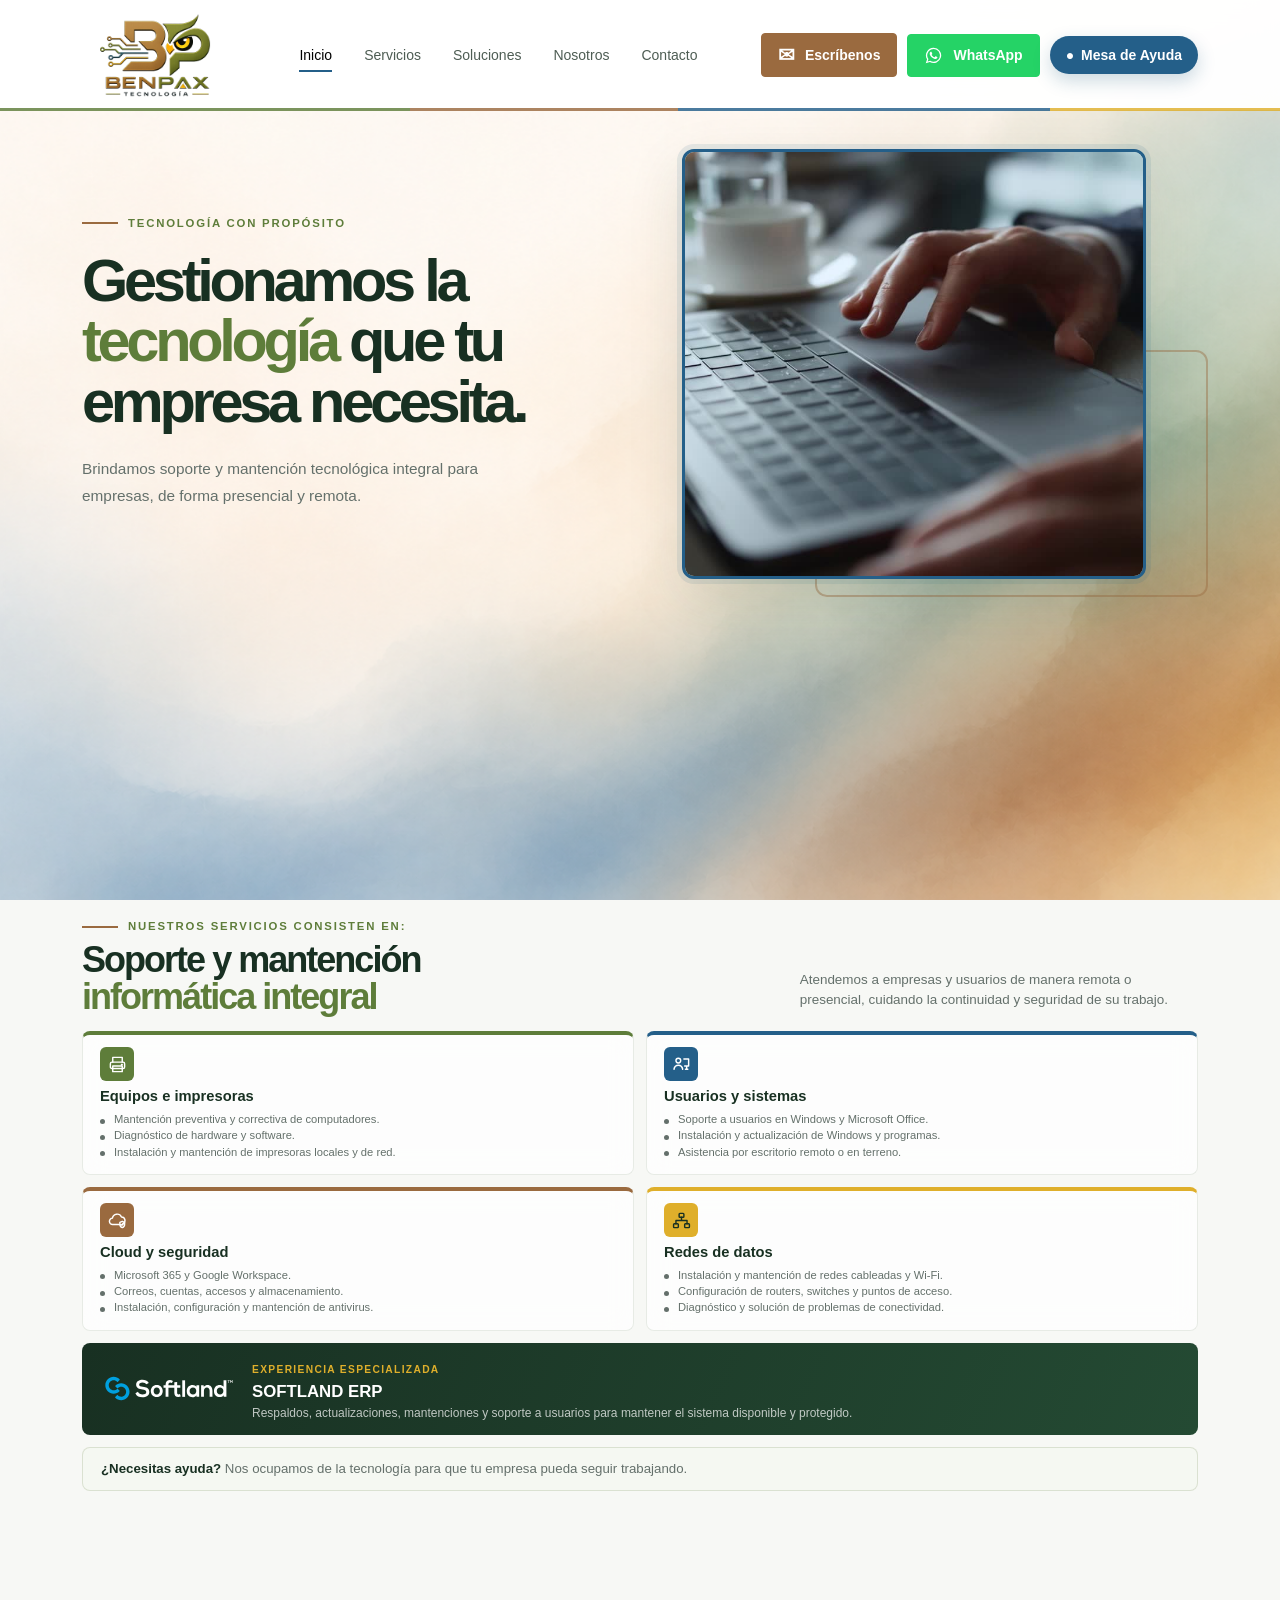
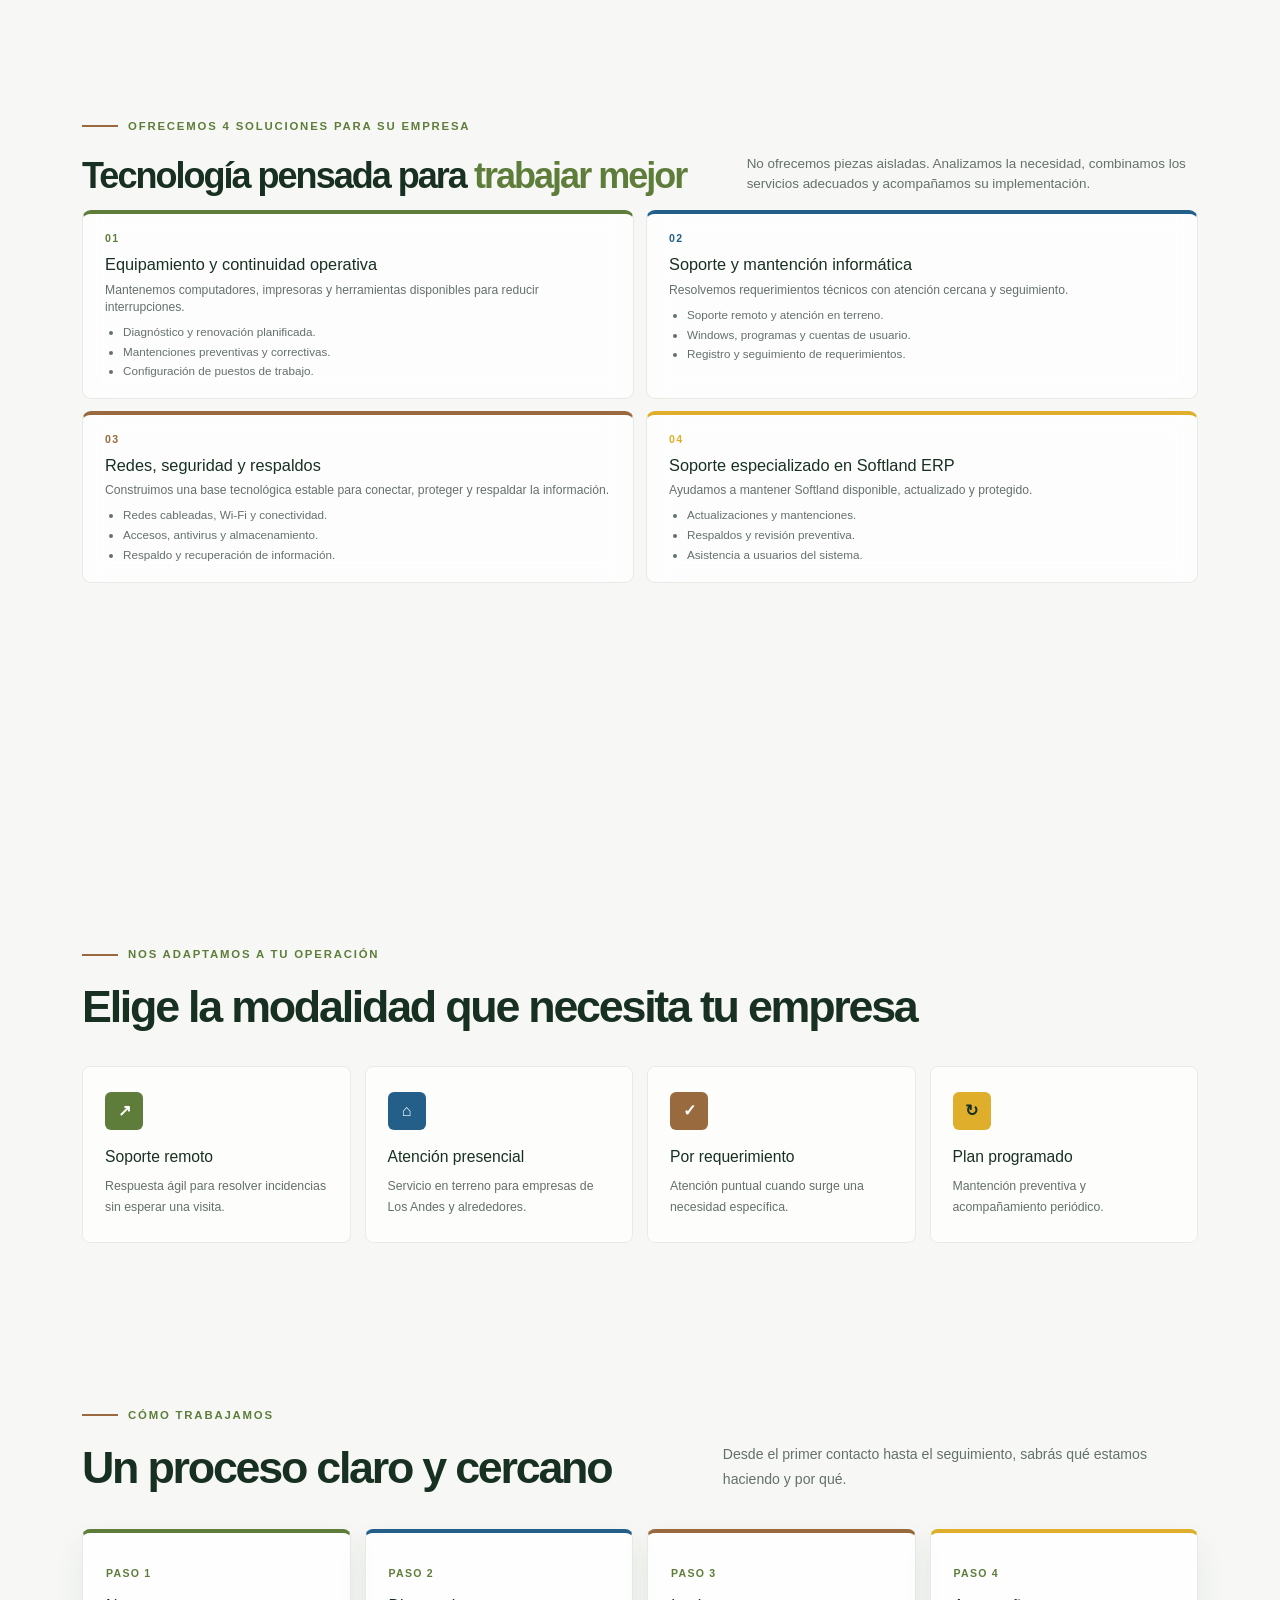
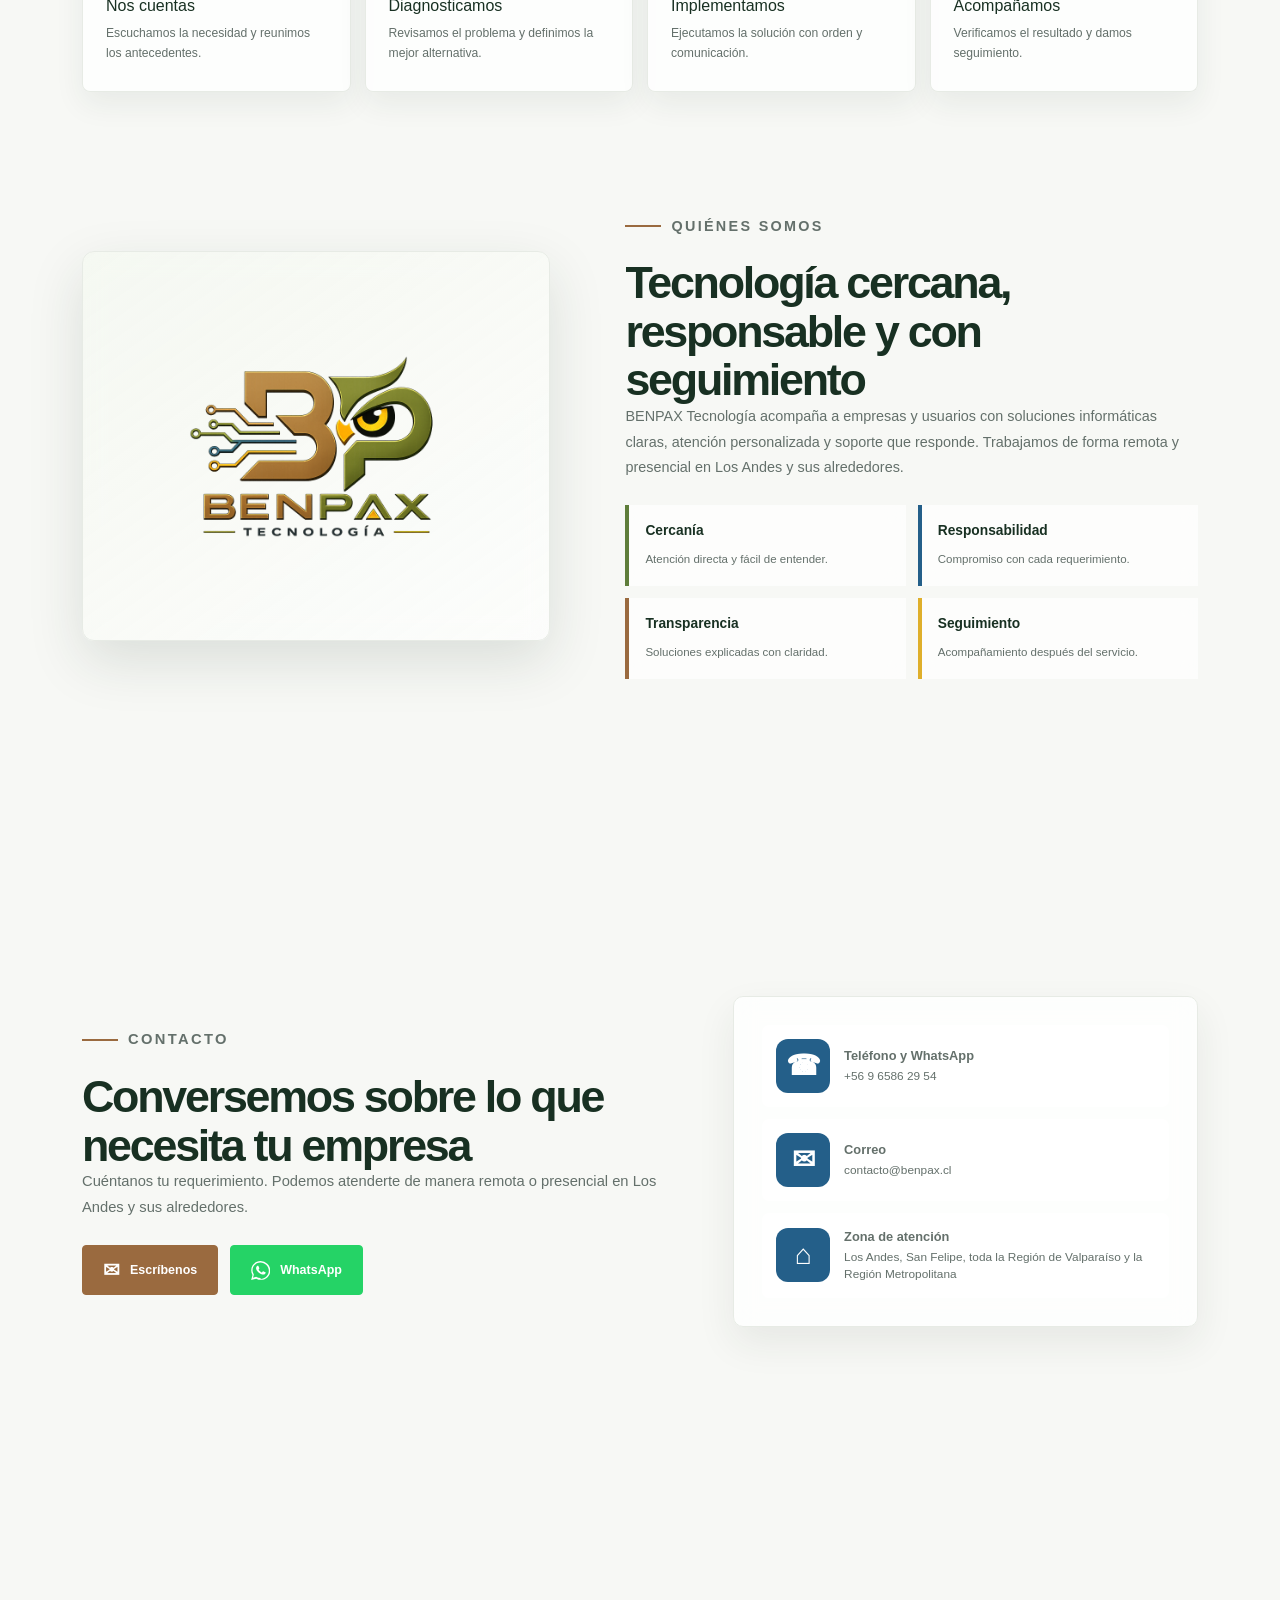
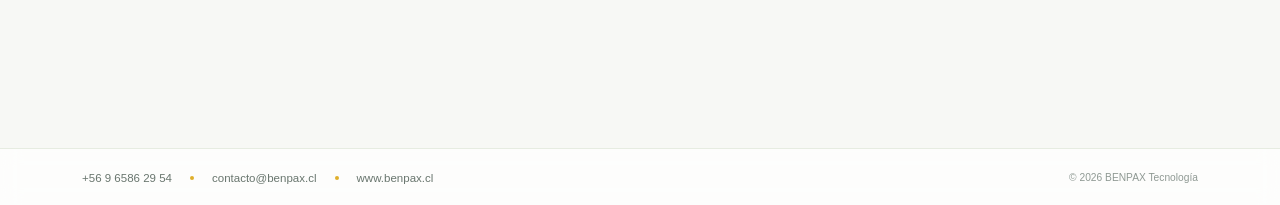
<file: soluciones.html>
<!doctype html>
<html lang="es">
  <head>
    <meta charset="utf-8">
    <meta name="viewport" content="width=device-width, initial-scale=1">
    <meta http-equiv="refresh" content="0; url=index.html#soluciones">
    <link rel="canonical" href="https://benpax.cl/#soluciones">
    <title>Soluciones | BENPAX Tecnología</title>
    <script>window.location.replace('index.html#soluciones');</script>
  </head>
  <body>
    <p><a href="index.html#soluciones">Ir a Soluciones BENPAX</a></p>
  </body>
</html>
</file>
